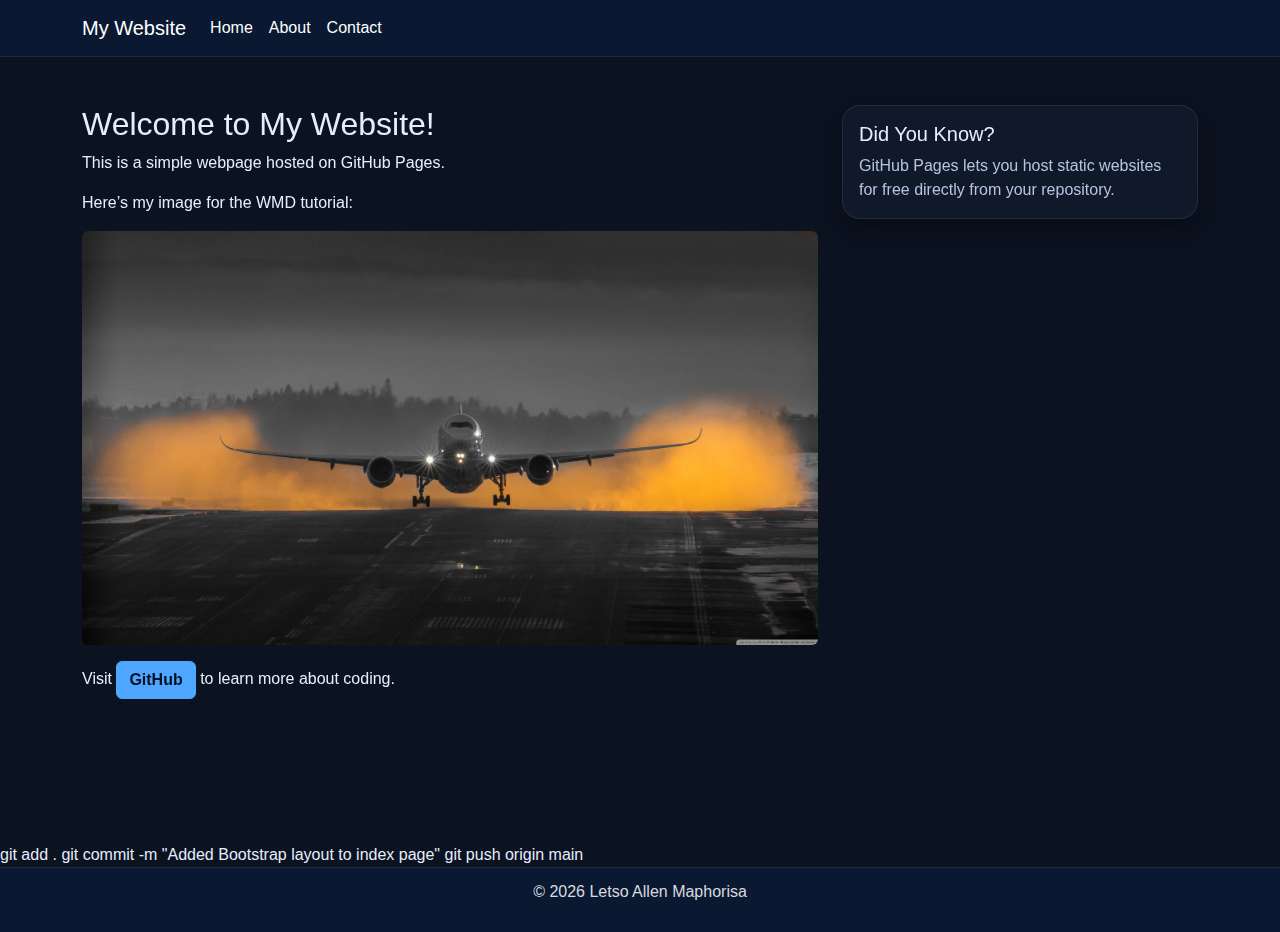
<file: index.html>
<!DOCTYPE html>
<html lang="en">
<head>
    <meta charset="UTF-8">
    <meta name="viewport" content="width=device-width, initial-scale=1.0">
    <title>My First GitHub Page</title>
    <!-- Bootstrap CSS -->
<link href="https://cdn.jsdelivr.net/npm/bootstrap@5.3.0/dist/css/bootstrap.min.css" rel="stylesheet">

<!-- Custom CSS -->
<link rel="stylesheet" href="styles.css">

    <link rel="stylesheet" href="styles.css">
</head>
<body>
    <header>
  <nav class="navbar navbar-expand-lg navbar-dark bg-dark">
    <div class="container">
      <a class="navbar-brand" href="index.html">My Website</a>

      <button class="navbar-toggler" type="button" data-bs-toggle="collapse" data-bs-target="#navbarNav">
        <span class="navbar-toggler-icon"></span>
      </button>

      <div class="collapse navbar-collapse" id="navbarNav">
        <ul class="navbar-nav">
          <li class="nav-item">
            <a class="nav-link" href="index.html">Home</a>
          </li>
          <li class="nav-item">
            <a class="nav-link" href="about.html">About</a>
          </li>
          <li class="nav-item">
            <a class="nav-link" href="contact.html">Contact</a>
          </li>
        </ul>
      </div>
    </div>
  </nav>
</header>

    <main class="container my-5">
  <div class="row">

    <!-- Left side content -->
    <div class="col-md-8">

      <h2>Welcome to My Website!</h2>

      <p>This is a simple webpage hosted on GitHub Pages.</p>

      <p>Here’s my image for the WMD tutorial:</p>

      <img src="images/R.jpg"
           alt="Plane for WMD tutorial"
           class="img-fluid rounded">

      <p class="mt-3">
        Visit 
        <a href="https://github.com" class="btn btn-primary">
          GitHub
        </a>
        to learn more about coding.
      </p>

    </div>

    <!-- Right side card -->
    <div class="col-md-4">

      <div class="card">
        <div class="card-body">

          <h5 class="card-title">Did You Know?</h5>

          <p class="card-text">
            GitHub Pages lets you host static websites for free directly from your repository.
          </p>

        </div>
      </div>

    </div>

  </div>
</main>
git add .
git commit -m "Added Bootstrap layout to index page"
git push origin main

    <footer>
        <p>&copy; 2026 Letso Allen Maphorisa</p>
    </footer>
    <!-- Bootstrap JS and dependencies -->
<script src="https://cdn.jsdelivr.net/npm/@popperjs/core@2.11.6/dist/umd/popper.min.js"></script>
<script src="https://cdn.jsdelivr.net/npm/bootstrap@5.3.0/dist/js/bootstrap.min.js"></script>

</body>
</html>
<!-- redeploy -->
</file>
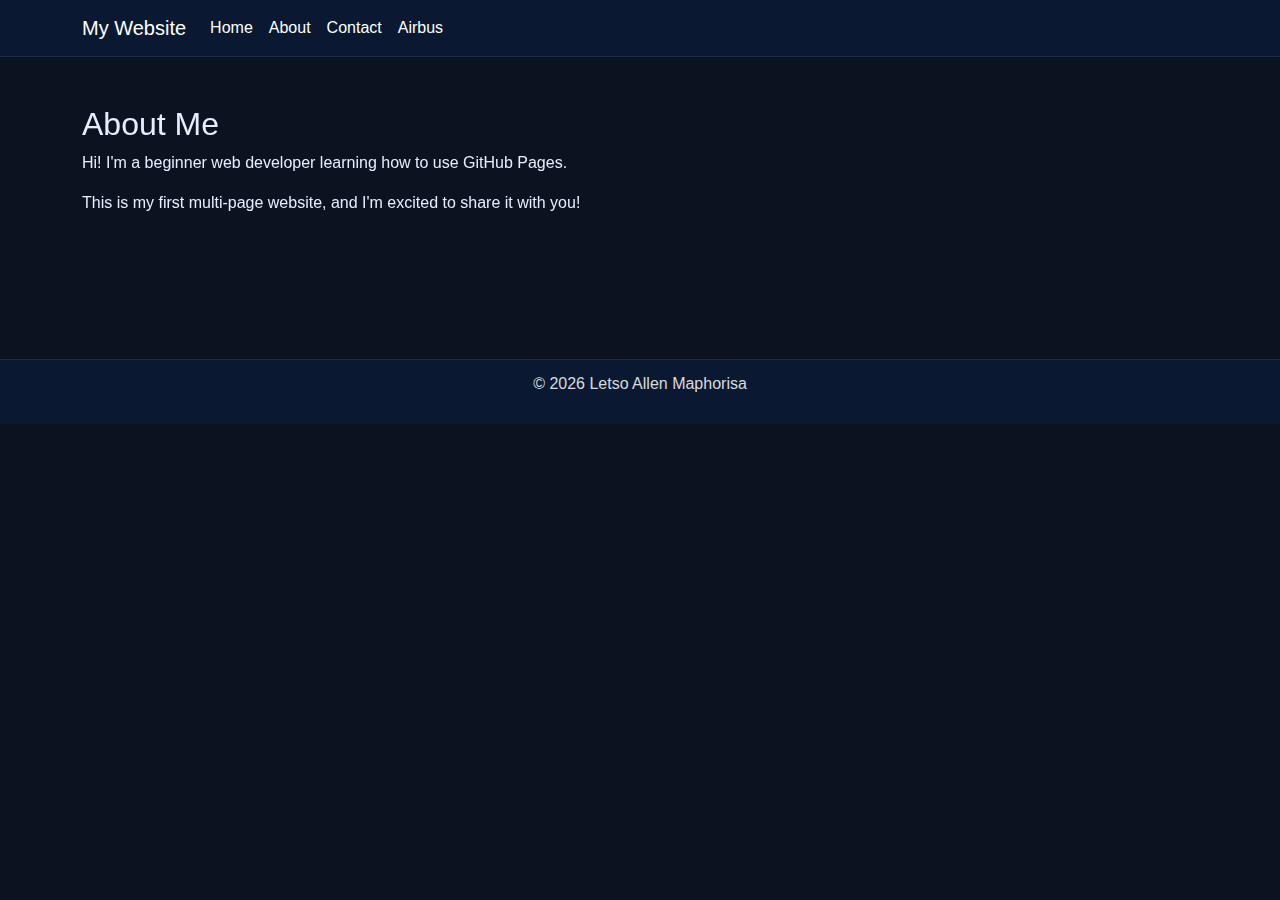
<file: about.html>
<!DOCTYPE html>
<html lang="en">
<head>
  <meta charset="UTF-8">
  <meta name="viewport" content="width=device-width, initial-scale=1.0">
  <title>About Me</title>
  <!-- Bootstrap CSS -->
<link href="https://cdn.jsdelivr.net/npm/bootstrap@5.3.0/dist/css/bootstrap.min.css" rel="stylesheet">

<!-- Custom CSS -->
<link rel="stylesheet" href="styles.css">

  <link rel="stylesheet" href="styles.css">
</head>
<body>
  <header>
  <nav class="navbar navbar-expand-lg navbar-dark bg-dark">
    <div class="container">
      <a class="navbar-brand" href="index.html">My Website</a>

      <button class="navbar-toggler" type="button" data-bs-toggle="collapse" data-bs-target="#navbarNav">
        <span class="navbar-toggler-icon"></span>
      </button>

      <div class="collapse navbar-collapse" id="navbarNav">
        <ul class="navbar-nav">
          <li class="nav-item">
            <a class="nav-link" href="index.html">Home</a>
          </li>
          <li class="nav-item">
            <a class="nav-link" href="about.html">About</a>
          </li>
          <li class="nav-item">
            <a class="nav-link" href="contact.html">Contact</a>
          <li class="nav-item">
            <a class="nav-link" href="airbus.html">Airbus</a>
          </li>
        </ul>
      </div>
    </div>
  </nav>
</header>

  <main class="container my-5">
  <h2>About Me</h2>
  <p>Hi! I'm a beginner web developer learning how to use GitHub Pages.</p>
  <p>This is my first multi-page website, and I'm excited to share it with you!</p>
</main>

  <footer>
    <p>&copy; 2026 Letso Allen Maphorisa</p>
  </footer>
  <!-- Bootstrap JS and dependencies -->
<script src="https://cdn.jsdelivr.net/npm/@popperjs/core@2.11.6/dist/umd/popper.min.js"></script>
<script src="https://cdn.jsdelivr.net/npm/bootstrap@5.3.0/dist/js/bootstrap.min.js"></script>

</body>
</html>
</file>
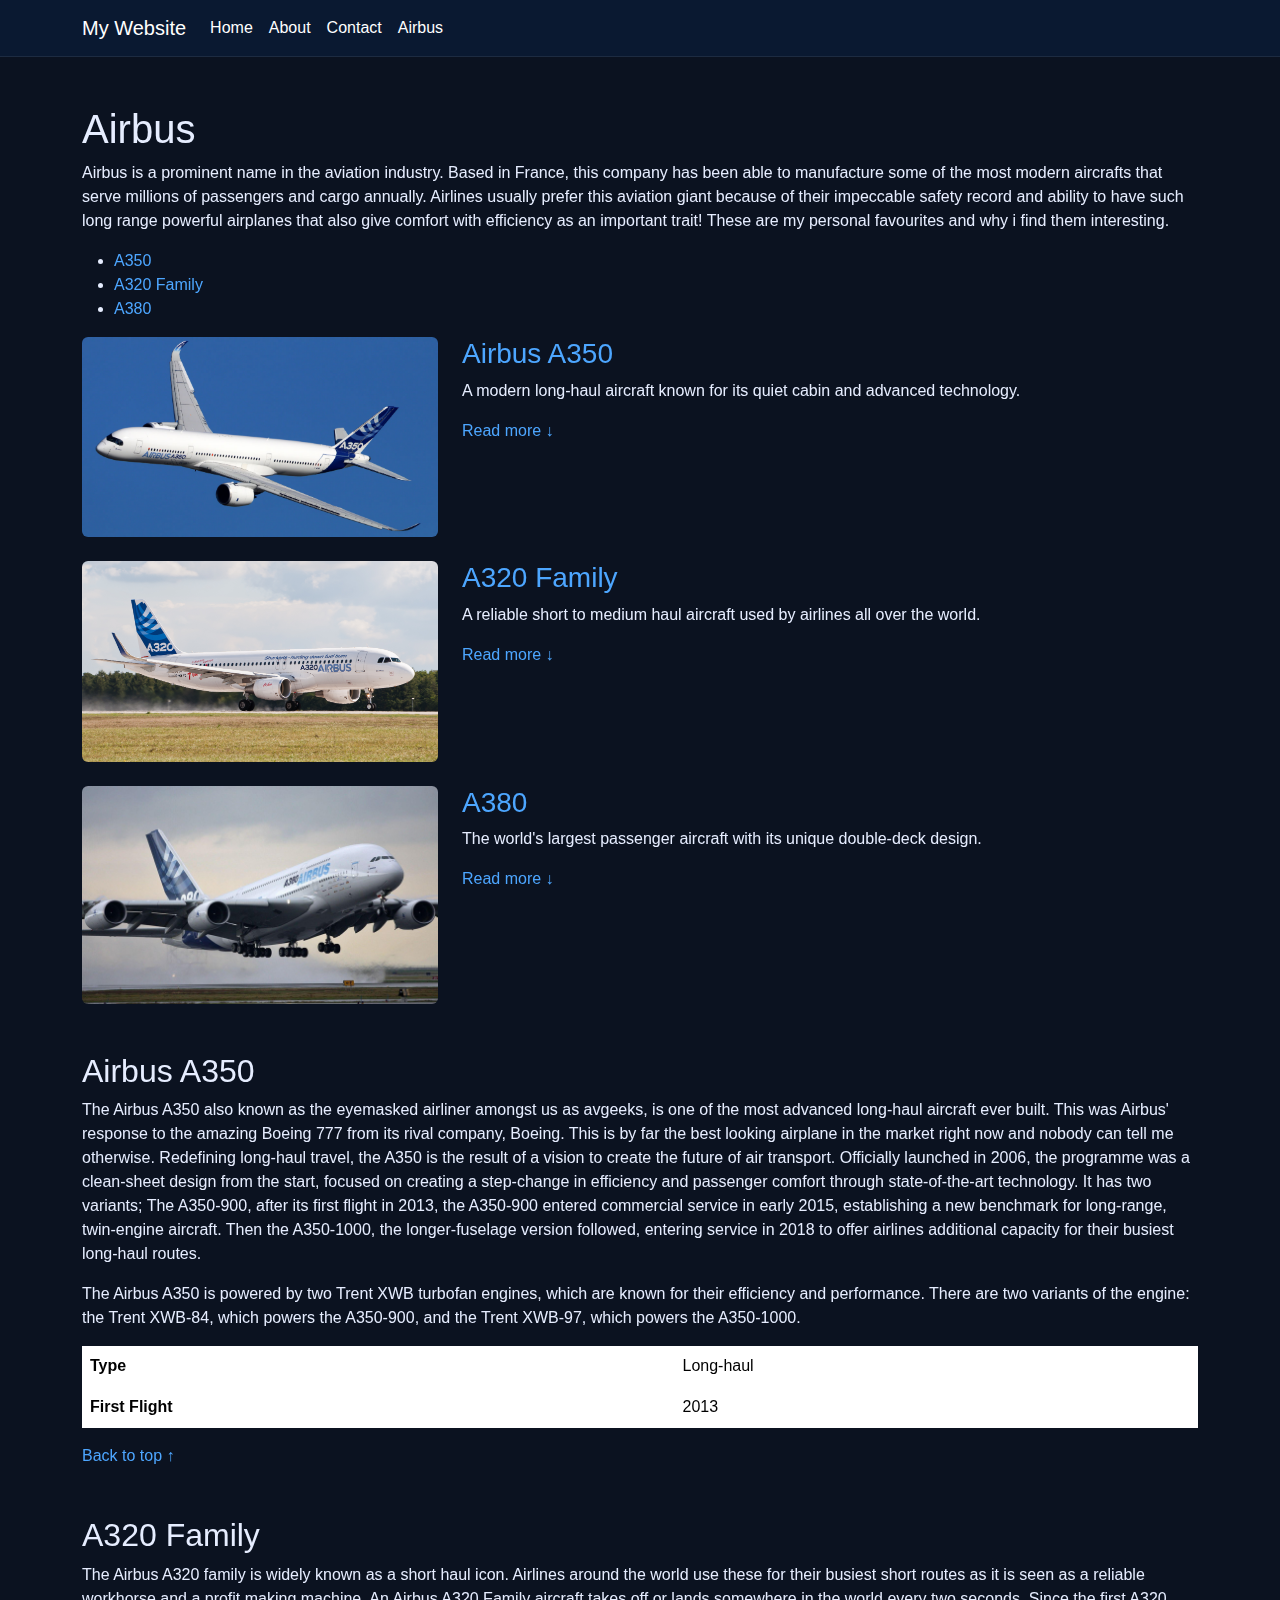
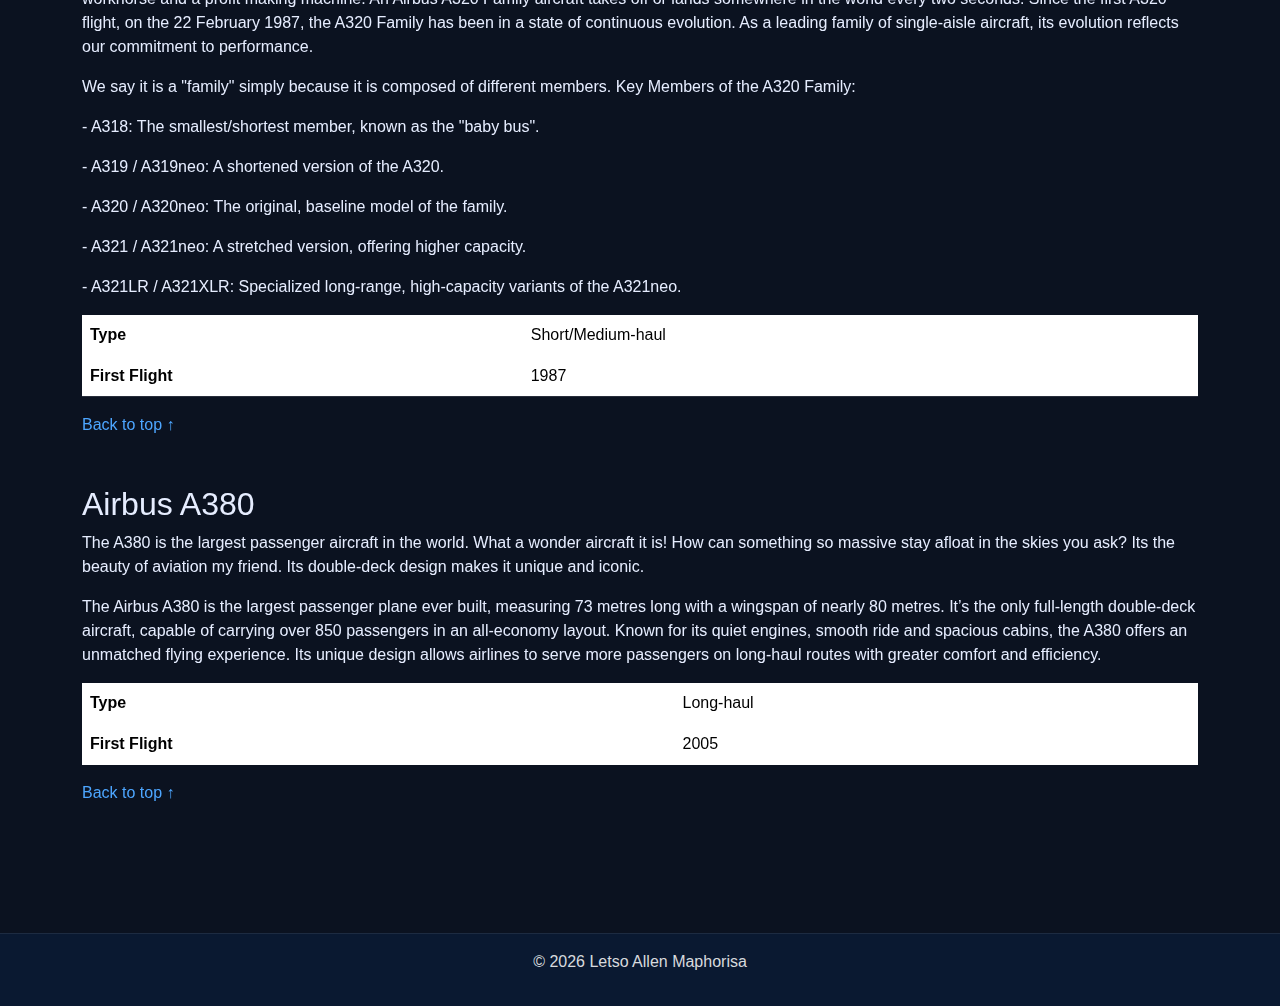
<file: airbus.html>
<!DOCTYPE html>
<html lang="en">
<head>
    <meta charset="UTF-8">
    <meta name="viewport" content="width=device-width, initial-scale=1.0">
    <title>My First GitHub Page</title>
    <!-- Bootstrap CSS -->
<link href="https://cdn.jsdelivr.net/npm/bootstrap@5.3.0/dist/css/bootstrap.min.css" rel="stylesheet">

<!-- Custom CSS -->
<link rel="stylesheet" href="styles.css">
</head>
<body> 
    <header>
  <nav class="navbar navbar-expand-lg navbar-dark bg-dark">
    <div class="container">
      <a class="navbar-brand" href="index.html">My Website</a>

      <button class="navbar-toggler" type="button" data-bs-toggle="collapse" data-bs-target="#navbarNav">
        <span class="navbar-toggler-icon"></span>
      </button>

      <div class="collapse navbar-collapse" id="navbarNav">
        <ul class="navbar-nav">
          <li class="nav-item">
            <a class="nav-link" href="index.html">Home</a>
          </li>
          <li class="nav-item">
            <a class="nav-link" href="about.html">About</a>
          </li>
          <li class="nav-item">
            <a class="nav-link" href="contact.html">Contact</a>
          </li>
          <li class="nav-item">
            <a class="nav-link" href="airbus.html">Airbus</a>
          </li>
        </ul>
      </div>
    </div>
  </nav>
</header>

<!--MAIN CONTENT-->
<main class="container my-5">
    <!--TOP ANCHOR-->
    <div id="top"></div>
    <!--TITLE + INTRO-->
    <h1>Airbus</h1>
    <p>Airbus is a prominent name in the aviation industry. Based in France, this company has been able to manufacture some of the most modern aircrafts that serve millions of passengers and cargo annually. Airlines usually prefer this aviation giant because of their impeccable safety record and ability to have such long range powerful airplanes that also give comfort with efficiency as an important trait!
        These are my personal favourites and why i find them interesting.
    </p>

    <!--QUICK LINKS-->
    <ul>
        <li><a href="#a350">A350</a></li>
        <li><a href="#a320">A320 Family</a></li>
        <li><a href="#a380">A380</a></li>
    </ul>

    <!-- ==================== -->
    <!-- CATALOGUE SECTION -->
    <!-- ==================== -->

    <!-- AIRBUS A350 PREVIEW -->
    <div class="row mb-4">
        <div class="col-md-4">
            <img src="images/A350.avif"
            class="img-fluid rounded">
        </div>
    
    <div class="col-md-8">
        <h3><a href="#a350">Airbus A350</a></h3>
        <p>
          A modern long-haul aircraft known for its quiet cabin and advanced technology.
        </p>
        <a href="#a350">Read more ↓</a>
      </div>
    </div>
       
    <!-- A320 PREVIEW -->
    <div class="row mb-4">
      <div class="col-md-4">
        <img src="images/A320.jpg" 
        class="img-fluid rounded">
      </div>

      <div class="col-md-8">
        <h3><a href="#a320">A320 Family</a></h3>
        <p>
          A reliable short to medium haul aircraft used by airlines all over the world.
        </p>
        <a href="#a320">Read more ↓</a>
      </div>
    </div>

    <!-- A380 PREVIEW -->
    <div class="row mb-4">
      <div class="col-md-4">
        <img src="images/A380.jpg" 
        class="img-fluid rounded">
      </div>

      <div class="col-md-8">
        <h3><a href="#a380">A380</a></h3>
        <p>
          The world's largest passenger aircraft with its unique double-deck design.
        </p>
        <a href="#a380">Read more ↓</a>
      </div>
    </div>

    <!-- ===================== -->
    <!-- DETAIL SECTIONS -->
    <!-- ===================== -->

    <!-- A350 DETAILS -->
    <section id="a350" class="mt-5">
      <h2>Airbus A350</h2>

      <p>
        The Airbus A350 also known as the eyemasked airliner amongst us as avgeeks, is one of the most advanced long-haul aircraft ever built. This was Airbus' response to the amazing Boeing 777 from its rival company, Boeing. 
         This is by far the best looking airplane in the market right now and nobody can tell me otherwise. Redefining long-haul travel, the A350 is the result of a vision to create the future of air transport. Officially launched in 2006, the programme was a clean-sheet design from the start, focused on creating a step-change in efficiency and passenger comfort through state-of-the-art technology.

         It has two variants;
        The A350-900, after its first flight in 2013, the A350-900 entered commercial service in early 2015, establishing a new benchmark for long-range, twin-engine aircraft.
        Then the A350-1000, the longer-fuselage version followed, entering service in 2018 to offer airlines additional capacity for their busiest long-haul routes.
      </p>

    <p>
The Airbus A350 is powered by two Trent XWB turbofan engines, which are known for their efficiency and performance. There are two variants of the engine: the Trent XWB-84, which powers the A350-900, and the Trent XWB-97, which powers the A350-1000.</p>

<table class="table">
        <tr>
          <th>Type</th>
          <td>Long-haul</td>
        </tr>
        <tr>
          <th>First Flight</th>
          <td>2013</td>
        </tr>
      </table>

      <a href="#top">Back to top ↑</a>
    </section>

<!-- A320 DETAILS -->
    <section id="a320" class="mt-5">
      <h2>A320 Family</h2>

      <p>
        The Airbus A320 family is widely known as a short haul icon. Airlines around the world use these for their busiest short routes as it is seen as a reliable workhorse and a profit making machine.
        An Airbus A320 Family aircraft takes off or lands somewhere in the world every two seconds.
        Since the first A320 flight, on the 22 February 1987, the A320 Family has been in a state of continuous evolution. As a leading family of single-aisle aircraft, its evolution reflects our commitment to performance. 
      </p>

      <p>We say it is a "family" simply because it is composed of different members.
        Key Members of the A320 Family:
      </p>

<p>- A318: The smallest/shortest member, known as the "baby bus".
    </p>
<p>- A319 / A319neo: A shortened version of the A320.
</p>
<p>- A320 / A320neo: The original, baseline model of the family.
    </p>
<p>- A321 / A321neo: A stretched version, offering higher capacity.
    </p>
<p>- A321LR / A321XLR: Specialized long-range, high-capacity variants of the A321neo. 
      </p>

      <table class="table">
        <tr>
          <th>Type</th>
          <td>Short/Medium-haul</td>
        </tr>
        <tr>
          <th>First Flight</th>
          <td>1987</td>
        </tr>
      </table>

      <a href="#top">Back to top ↑</a>
    </section>

     <!-- A380 DETAILS -->
    <section id="a380" class="mt-5">
      <h2>Airbus A380</h2>

      <p>
        The A380 is the largest passenger aircraft in the world. What a wonder aircraft it is! How can something so massive stay afloat in the skies you ask? Its the beauty of aviation my friend.
        Its double-deck design makes it unique and iconic.
      </p>

      <p>The Airbus A380 is the largest passenger plane ever built, measuring 73 metres long with a wingspan of nearly 80 metres. It’s the only full-length double-deck aircraft, capable of carrying over 850 passengers in an all-economy layout. Known for its quiet engines, smooth ride and spacious cabins, the A380 offers an unmatched flying experience. Its unique design allows airlines to serve more passengers on long-haul routes with greater comfort and efficiency.</p>

      <table class="table">
        <tr>
          <th>Type</th>
          <td>Long-haul</td>
        </tr>
        <tr>
          <th>First Flight</th>
          <td>2005</td>
        </tr>
      </table>

      <a href="#top">Back to top ↑</a>
    </section>

  </main>

  <!-- FOOTER -->
  <footer class="text-center py-3">
    <p>&copy; 2026 Letso Allen Maphorisa</p>
  </footer>

  <!-- BOOTSTRAP JS -->
  <script src="https://cdn.jsdelivr.net/npm/bootstrap@5.3.0/dist/js/bootstrap.bundle.min.js"></script>

</body>
</html>
</file>
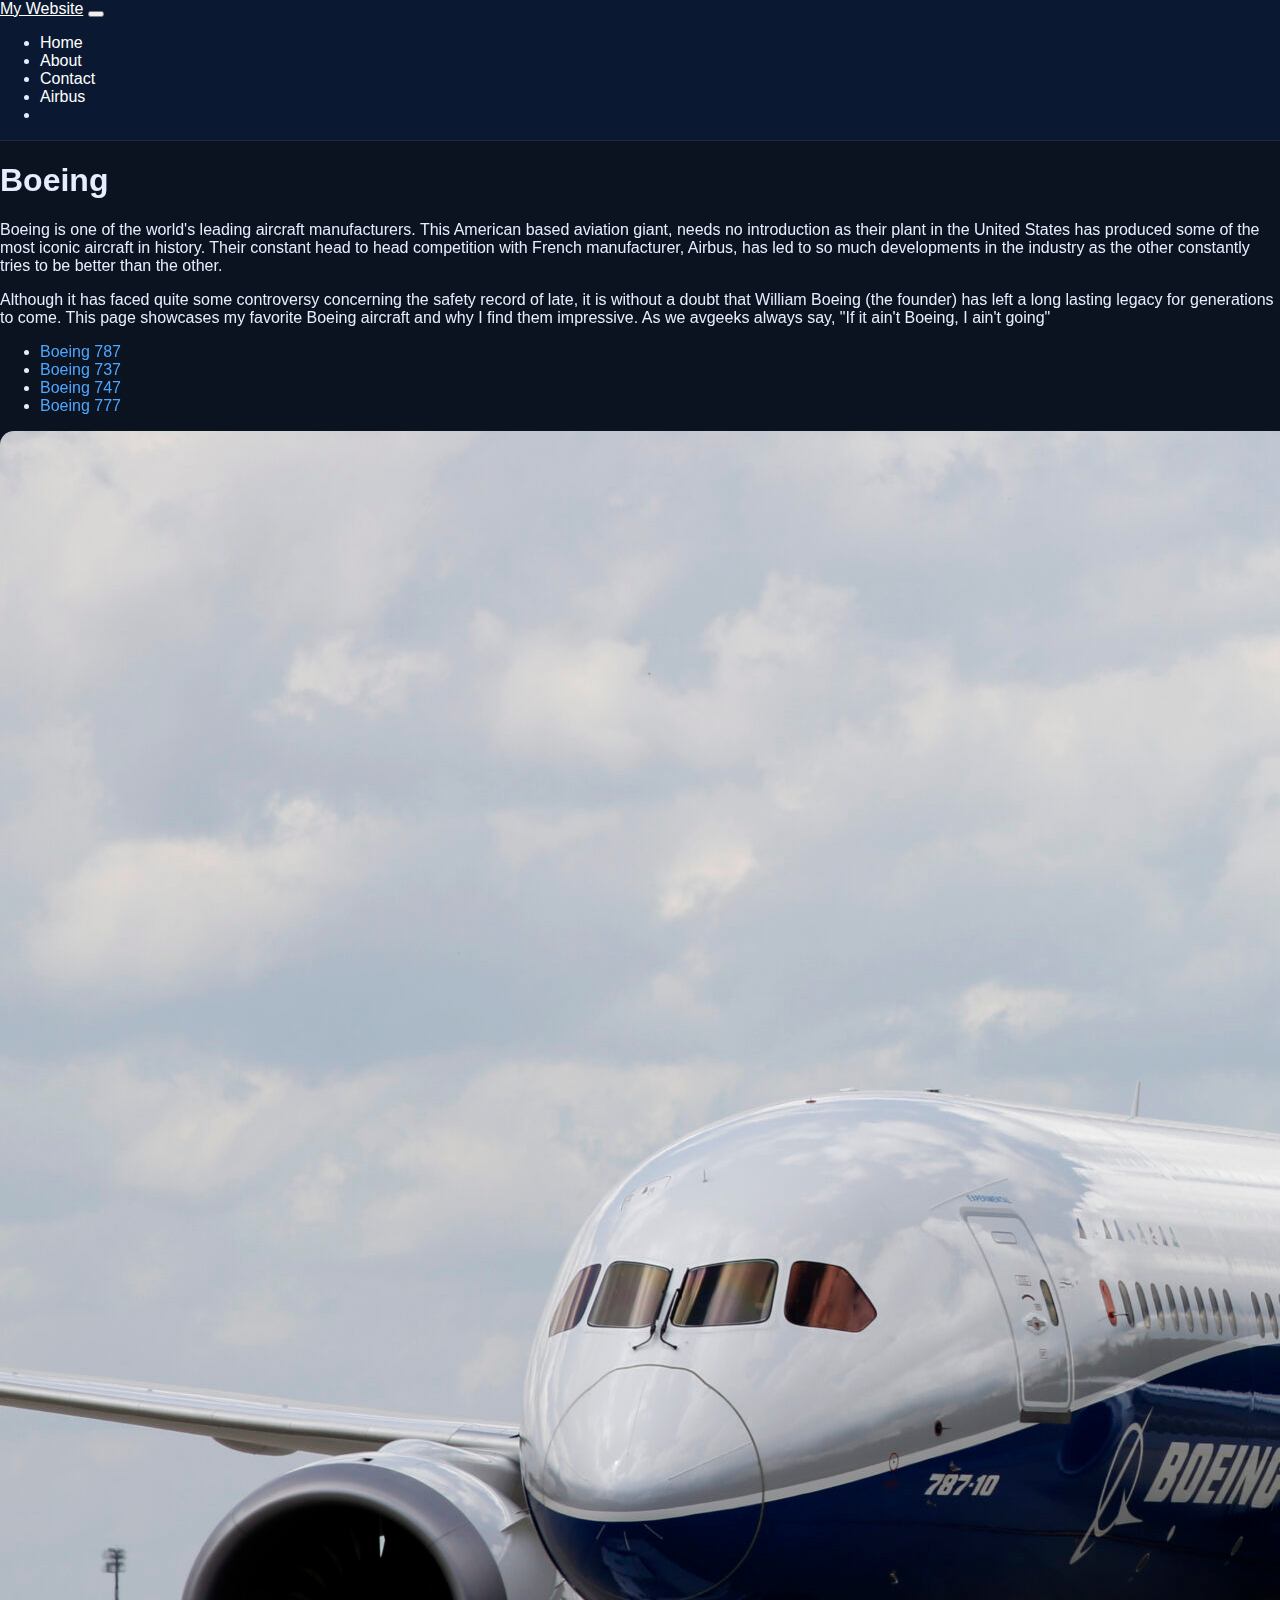
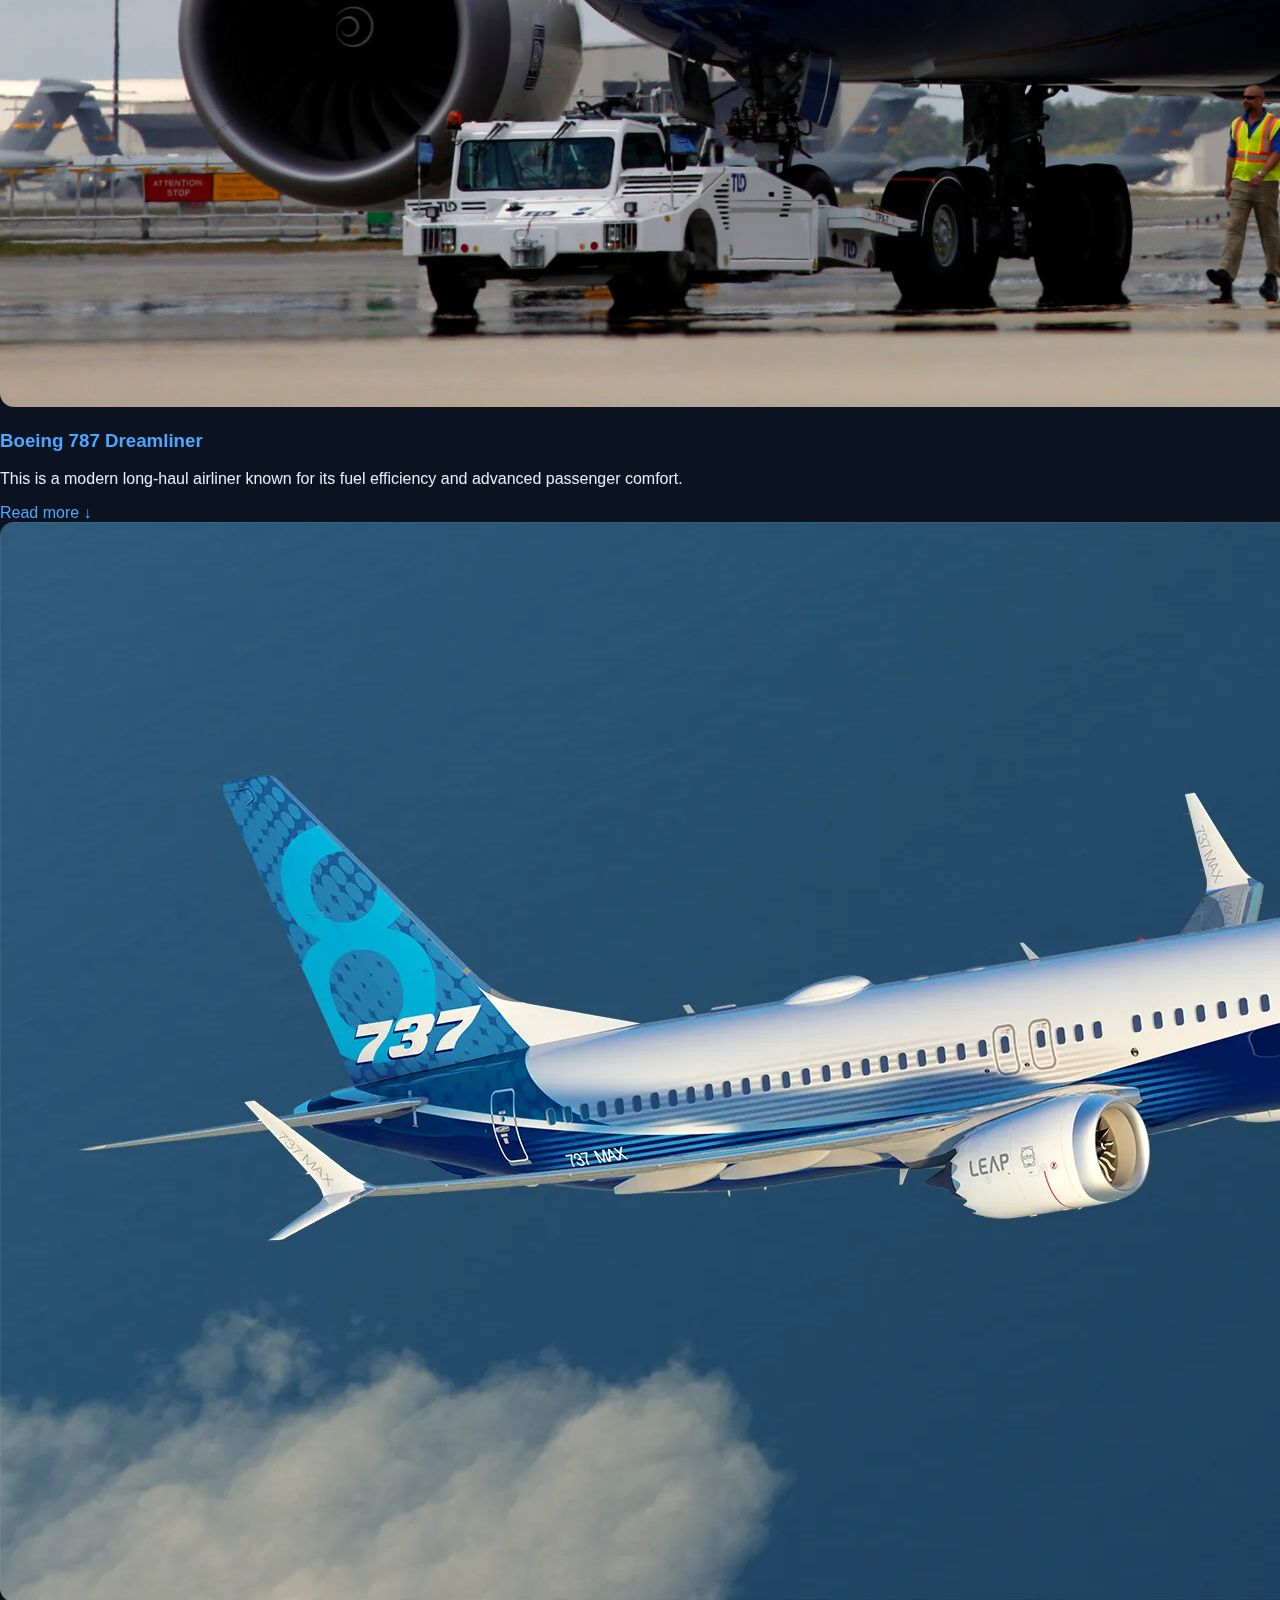
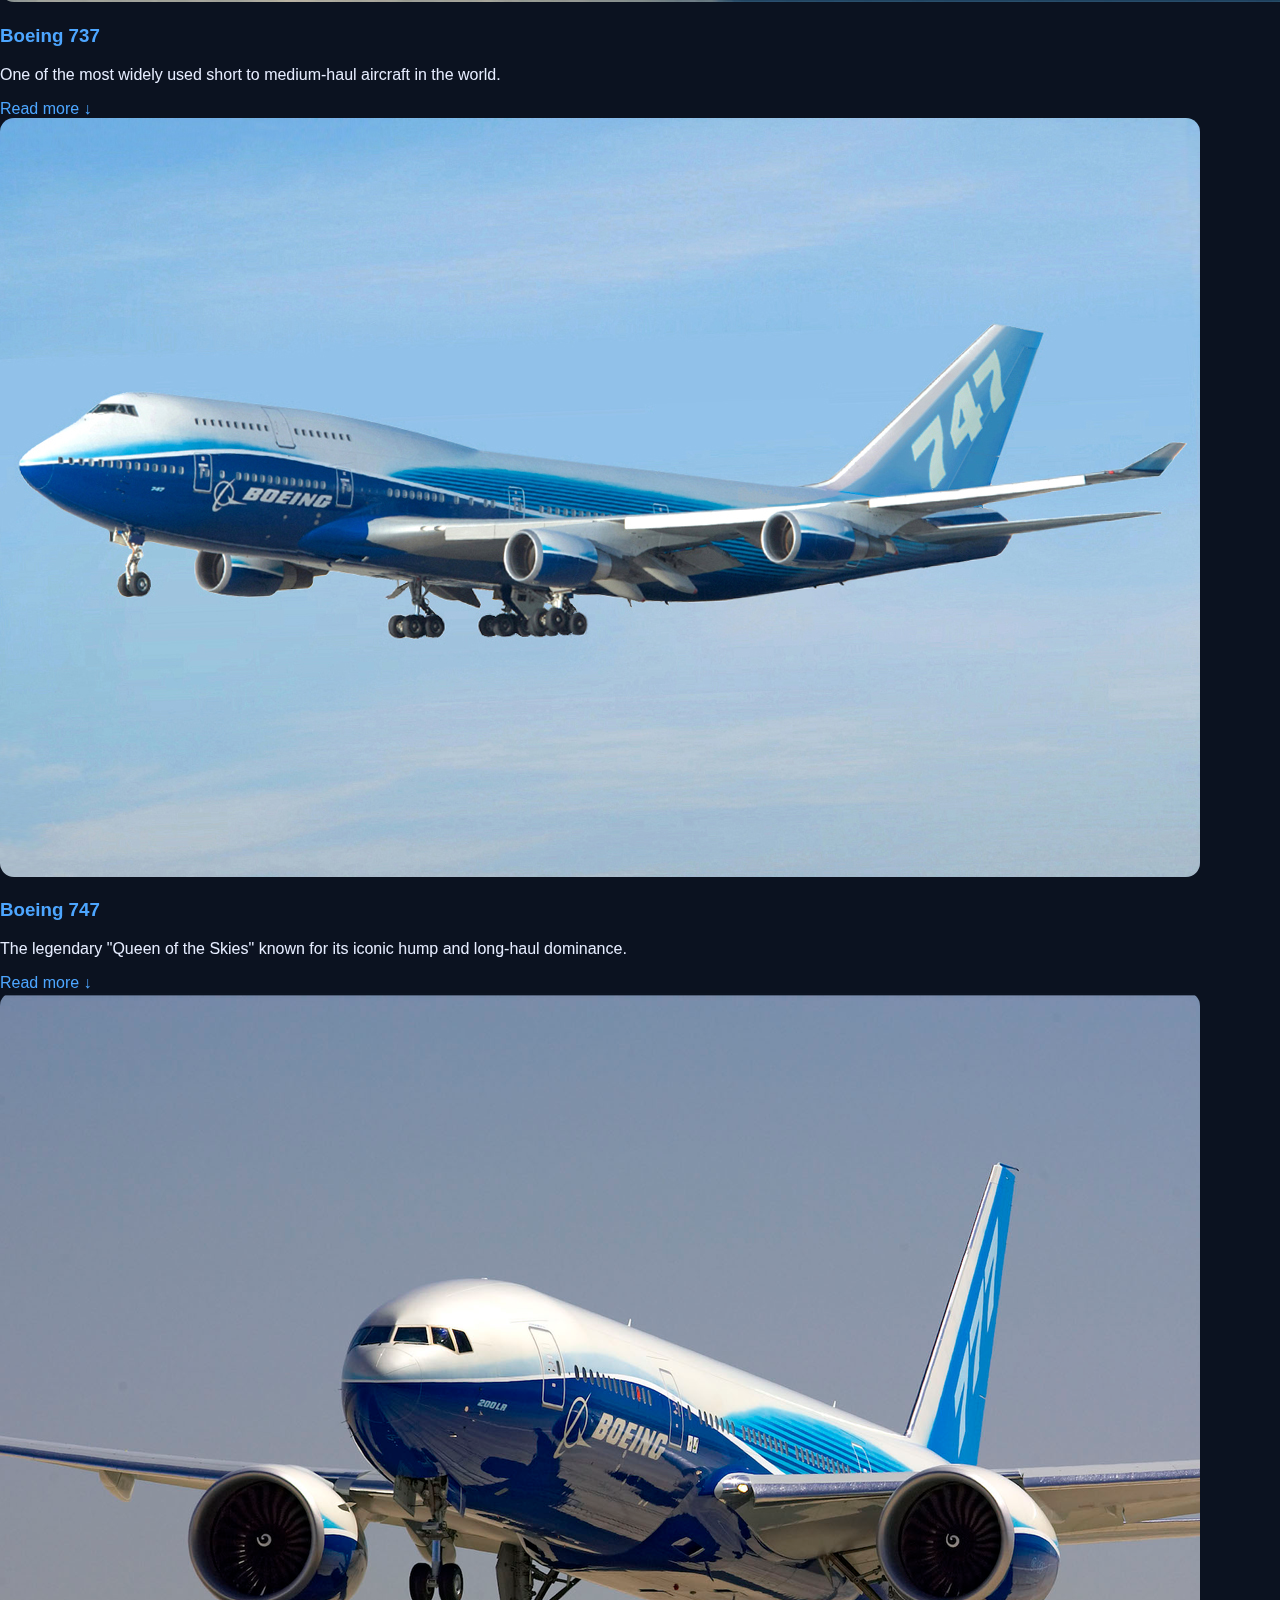
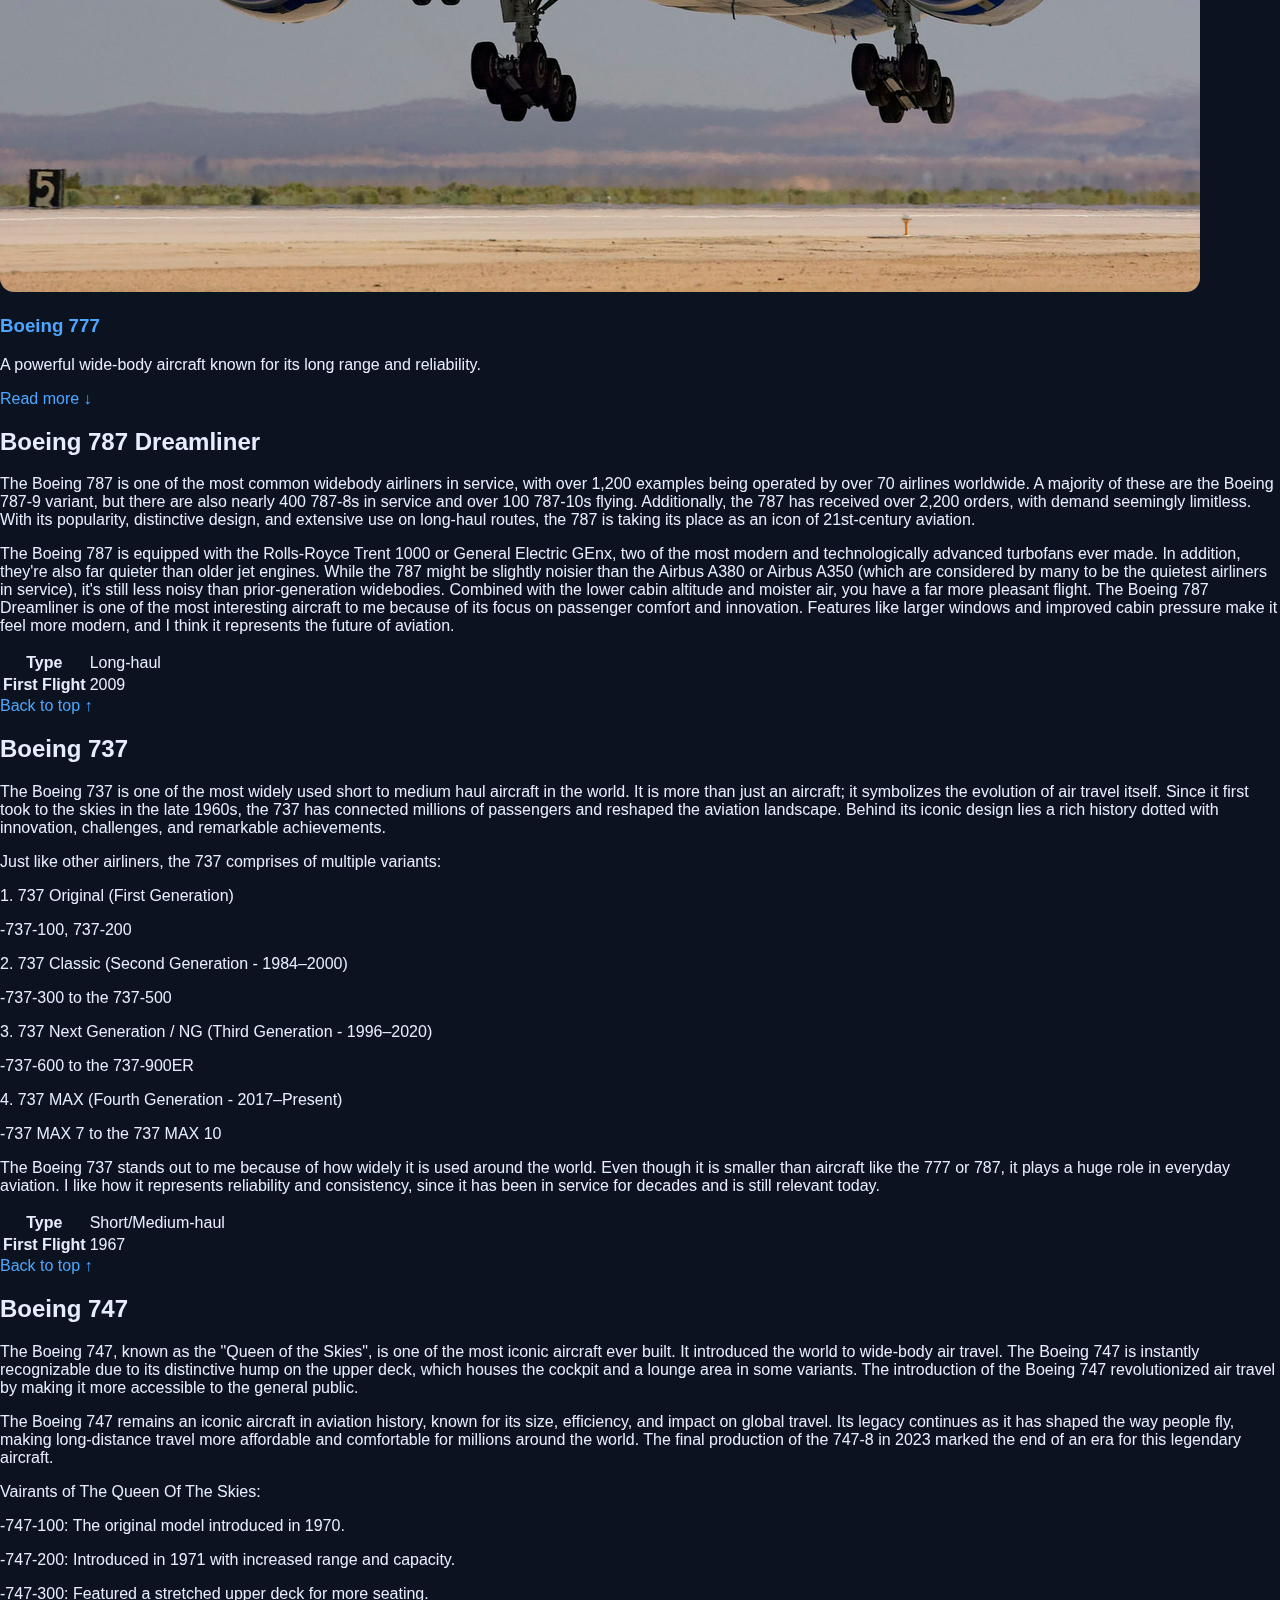
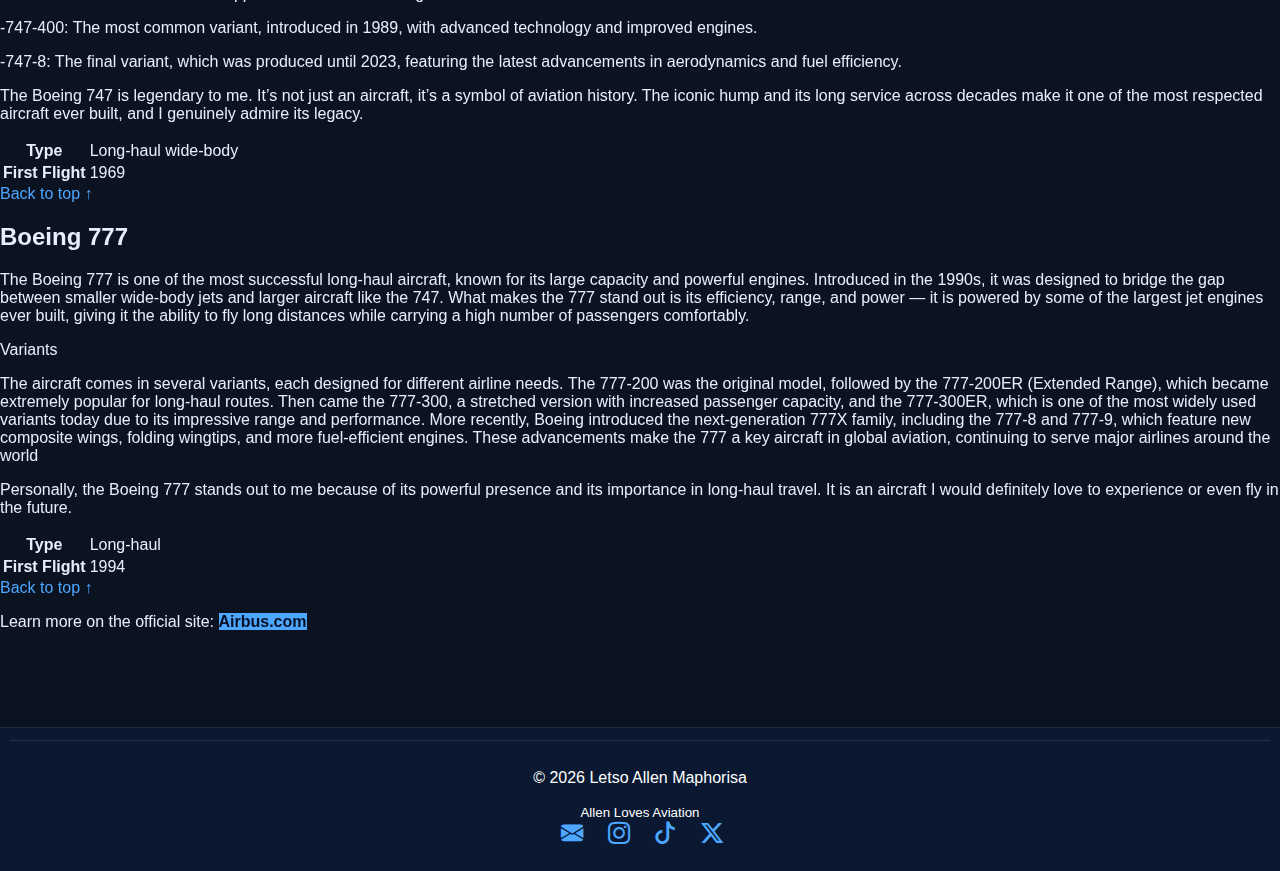
<file: boeing.html>
<!DOCTYPE html>
<html lang="en">
<head>
    <meta charset="UTF-8">
    <meta name="viewport" content="width=device-width, initial-scale=1.0">
    <title>My First GitHub Page</title>
    <!-- Bootstrap CSS -->
<link rel="stylesheet" href="https://cdn.jsdelivr.net/npm/bootstrap-icons@1.11.3/font/bootstrap-icons.min.css">
<!-- Custom CSS -->
<link rel="stylesheet" href="styles.css">
</head>
<body> 
    <header>
  <nav class="navbar navbar-expand-lg navbar-dark bg-dark">
    <div class="container">
      <a class="navbar-brand" href="index.html">My Website</a>

      <button class="navbar-toggler" type="button" data-bs-toggle="collapse" data-bs-target="#navbarNav">
        <span class="navbar-toggler-icon"></span>
      </button>

      <div class="collapse navbar-collapse" id="navbarNav">
        <ul class="navbar-nav">
          <li class="nav-item">
            <a class="nav-link" href="index.html">Home</a>
          </li>
          <li class="nav-item">
            <a class="nav-link" href="about.html">About</a>
          </li>
          <li class="nav-item">
            <a class="nav-link" href="contact.html">Contact</a>
          </li>
          <li class="nav-item">
            <a class="nav-link" href="airbus.html">Airbus</a>
          <li class="nav-item">
            <a class="nav-link" href="boeing.html"Boeing></a>
          </li>
        </ul>
      </div>
    </div>
  </nav>
</header>

<!--MAIN CONTENT-->
<main class="container my-5">
    <!--TOP ANCHOR-->
    <div id="top"></div>
    <!--TITLE + INTRO-->
    <h1>Boeing</h1>
    <p> Boeing is one of the world's leading aircraft manufacturers. This American based aviation giant, needs no introduction as their plant in the United States has produced some of the most iconic aircraft in history. Their constant head to head competition with French manufacturer, Airbus, has led to so much developments in the industry as the other constantly tries to be better than the other.
        </p>
    <p>Although it has faced quite some controversy concerning the safety record of late, it is without a doubt that William Boeing (the founder) has left a long lasting legacy for generations to come. This page showcases my favorite Boeing aircraft and why I find them impressive. As we avgeeks always say, "If it ain't Boeing, I ain't going"
    </p>

    <!--QUICK LINKS-->
    <ul>
        <li><a href="#b787">Boeing 787</a></li>
        <li><a href="#b737">Boeing 737</a></li>
        <li><a href="b747">Boeing 747</a></li>
        <li><a href="#b777">Boeing 777</a></li>
    </ul>

    <!-- ==================== -->
    <!-- CATALOGUE SECTION -->
    <!-- ==================== -->

    <!-- BOEING 787 PREVIEW -->
    <div class="row mb-4">
        <div class="col-md-4">
            <img src="images/b787.jpg"
            class="img-fluid rounded">
        </div>
    
    <div class="col-md-8">
        <h3><a href="#b787">Boeing 787 Dreamliner</a></h3>
        <p>
         This is a modern long-haul airliner known for its fuel efficiency and advanced passenger comfort.
        </p>
        <a href="#b787">Read more ↓</a>
      </div>
    </div>
       
    <!-- BOEING 737 PREVIEW -->
    <div class="row mb-4">
      <div class="col-md-4">
        <img src="images/b737.webp"
        class="img-fluid rounded">
      </div>

      <div class="col-md-8">
        <h3><a href="#b737">Boeing 737</a></h3>
        <p>
          One of the most widely used short to medium-haul aircraft in the world.
        </p>
        <a href="#b737">Read more ↓</a>
      </div>
    </div>

    <!-- BOEING 747 PREVIEW -->
    <div class="row mb-4">
      <div class="col-md-4">
        <img src="images/b747.jpg"
        class="img-fluid rounded">
      </div>

      <div class="col-md-8">
        <h3><a href="#b747">Boeing 747</a></h3>
        <p>
          The legendary "Queen of the Skies" known for its iconic hump and long-haul dominance.
        </p>
        <a href="#b747">Read more ↓</a>
      </div>
    </div>

    <!-- BOEING 777 PREVIEW -->
    <div class="row mb-4">
      <div class="col-md-4">
        <img src="images/b777.png"
        class="img-fluid rounded">
      </div>

      <div class="col-md-8">
        <h3><a href="#b777">Boeing 777</a></h3>
        <p>
          A powerful wide-body aircraft known for its long range and reliability.
        </p>
        <a href="#b777">Read more ↓</a>
      </div>
    </div>

    <!-- ===================== -->
    <!-- DETAIL SECTIONS -->
    <!-- ===================== -->

    <!-- BOEING 787 DETAILS -->
    <section id="b787" class="mt-5">
  <h2>Boeing 787 Dreamliner</h2>

  <p>
    The Boeing 787 is one of the most common widebody airliners in service, with over 1,200 examples being operated by over 70 airlines worldwide. A majority of these are the Boeing 787-9 variant, but there are also nearly 400 787-8s in service and over 100 787-10s flying. Additionally, the 787 has received over 2,200 orders, with demand seemingly limitless. With its popularity, distinctive design, and extensive use on long-haul routes, the 787 is taking its place as an icon of 21st-century aviation.
  </p>
  <p>
    The Boeing 787 is equipped with the Rolls-Royce Trent 1000 or General Electric GEnx, two of the most modern and technologically advanced turbofans ever made. In addition, they're also far quieter than older jet engines. While the 787 might be slightly noisier than the Airbus A380 or Airbus A350 (which are considered by many to be the quietest airliners in service), it's still less noisy than prior-generation widebodies. Combined with the lower cabin altitude and moister air, you have a far more pleasant flight.
    The Boeing 787 Dreamliner is one of the most interesting aircraft to me because of its focus on passenger comfort and innovation. 
Features like larger windows and improved cabin pressure make it feel more modern, and I think it represents the future of aviation.
</p>
  </p>
  <table class="table">
    <tr>
      <th>Type</th>
      <td>Long-haul</td>
    </tr>
    <tr>
      <th>First Flight</th>
      <td>2009</td>
    </tr>
  </table>

  <a href="#top">Back to top ↑</a>
</section>

<!-- BOEING 737 DETAILS -->
    <section id="b737" class="mt-5">
  <h2>Boeing 737</h2>

  <p>
    The Boeing 737 is one of the most widely used short to medium haul aircraft in the world. It is more than just an aircraft; it symbolizes the evolution of air travel itself. Since it first took to the skies in the late 1960s, the 737 has connected millions of passengers and reshaped the aviation landscape. Behind its iconic design lies a rich history dotted with innovation, challenges, and remarkable achievements.
  </p>
  <p>
    Just like other airliners, the 737 comprises of multiple variants:
  </p>
  <p>
    1. 737 Original (First Generation) 
  </p>
  <p>
    -737-100, 737-200
  </p>
  <p>
2. 737 Classic (Second Generation - 1984–2000) 
  </p>
  <p>
    -737-300 to the 737-500
  </p>
  <p>
    3. 737 Next Generation / NG (Third Generation - 1996–2020) 
  </p>
  <p>
    -737-600 to the 737-900ER
  </p>
  <p>
    4. 737 MAX (Fourth Generation - 2017–Present) 
  </p>
  <p>
    -737 MAX 7 to the 737 MAX 10
  </p>
  <p>
    The Boeing 737 stands out to me because of how widely it is used around the world. 
Even though it is smaller than aircraft like the 777 or 787, it plays a huge role in everyday aviation. 
I like how it represents reliability and consistency, since it has been in service for decades and is still relevant today.
</p>
  </p>

  <table class="table">
    <tr>
      <th>Type</th>
      <td>Short/Medium-haul</td>
    </tr>
    <tr>
      <th>First Flight</th>
      <td>1967</td>
    </tr>
  </table>

  <a href="#top">Back to top ↑</a>
</section>

     <!-- BOEING 747 DETAILS-->
    <section id="b747" class="mt-5">
  <h2>Boeing 747</h2>

  <p>
    The Boeing 747, known as the "Queen of the Skies", is one of the most iconic aircraft ever built.
    It introduced the world to wide-body air travel. The Boeing 747 is instantly recognizable due to its distinctive hump on the upper deck, which houses the cockpit and a lounge area in some variants. The introduction of the Boeing 747 revolutionized air travel by making it more accessible to the general public. 
  </p>
  <p>
    The Boeing 747 remains an iconic aircraft in aviation history, known for its size, efficiency, and impact on global travel. Its legacy continues as it has shaped the way people fly, making long-distance travel more affordable and comfortable for millions around the world. The final production of the 747-8 in 2023 marked the end of an era for this legendary aircraft.
  </p>
  <p>
    Vairants of The Queen Of The Skies:
  </p>
  <p>
   -747-100: The original model introduced in 1970.
  </p>
   <p>
    -747-200: Introduced in 1971 with increased range and capacity.
   </p>
   <p>
    -747-300: Featured a stretched upper deck for more seating.
   </p>
   <p>
    -747-400: The most common variant, introduced in 1989, with advanced technology and improved engines.
   </p>
   <p>
    -747-8: The final variant, which was produced until 2023, featuring the latest advancements in aerodynamics and fuel efficiency.
   </p>
   <p>
    The Boeing 747 is legendary to me. It’s not just an aircraft, it’s a symbol of aviation history. 
The iconic hump and its long service across decades make it one of the most respected aircraft ever built, and I genuinely admire its legacy.
</p>
   </p>
  <table class="table">
    <tr>
      <th>Type</th>
      <td>Long-haul wide-body</td>
    </tr>
    <tr>
      <th>First Flight</th>
      <td>1969</td>
    </tr>
  </table>

  <a href="#top">Back to top ↑</a>
</section>

<!-- BOEING 777 DETAILS -->
 <section id="b777" class="mt-5">
  <h2>Boeing 777</h2>

  <p>
    The Boeing 777 is one of the most successful long-haul aircraft, known for its large capacity and powerful engines. Introduced in the 1990s, it was designed to bridge the gap between smaller wide-body jets and larger aircraft like the 747. 
What makes the 777 stand out is its efficiency, range, and power — it is powered by some of the largest jet engines ever built, 
giving it the ability to fly long distances while carrying a high number of passengers comfortably.

  </p>
  <p>
    Variants
  </p>
  <p>
    The aircraft comes in several variants, each designed for different airline needs. 
The 777-200 was the original model, followed by the 777-200ER (Extended Range), which became extremely popular for long-haul routes. 
Then came the 777-300, a stretched version with increased passenger capacity, and the 777-300ER, which is one of the most widely used variants today 
due to its impressive range and performance. More recently, Boeing introduced the next-generation 777X family, including the 777-8 and 777-9, 
which feature new composite wings, folding wingtips, and more fuel-efficient engines. 
These advancements make the 777 a key aircraft in global aviation, continuing to serve major airlines around the world
  </p>
  <p>
Personally, the Boeing 777 stands out to me because of its powerful presence and its importance in long-haul travel. 
It is an aircraft I would definitely love to experience or even fly in the future.
  </p>
  <table class="table">
    <tr>
      <th>Type</th>
      <td>Long-haul</td>
    </tr>
    <tr>
      <th>First Flight</th>
      <td>1994</td>
    </tr>
  </table>

  <a href="#top">Back to top ↑</a>
</section>

<p>
  Learn more on the official site:
  <a href="https://www.airbus.com/" target="_blank" class="btn btn-primary btn-sm ms-2">Airbus.com</a>
</p>


  </main>

  <footer class="text-center py-3">
    <footer class="site-footer mt-5">
  <div class="container py-4">
    <div class="row align-items-center">

    
      <div class="col-md-6 text-center text-md-start">
        <p class="mb-1">&copy; 2026 Letso Allen Maphorisa</p>
        <small class="text-muted">Allen Loves Aviation</small>
      </div>

      
      <div class="col-md-6 text-center text-md-end">

        <a class="social-link" href="mailto:bida25-238@thuto.bac.ac.bw">
          <i class="bi bi-envelope-fill"></i>
        </a>

        <a class="social-link" href="https://instagram.com/qatarairwayslovers" target="_blank">
          <i class="bi bi-instagram"></i>
        </a>

        <a class="social-link" href="https://tiktok.com/@qatarairwayslovers" target="_blank">
          <i class="bi bi-tiktok"></i>
        </a>

        <a class="social-link" href="https://twitter.com/mrpilot.jjr" target="_blank">
          <i class="bi bi-twitter-x"></i>
        </a>

      </div>

    </div>
  </div>
</footer>

  <!-- BOOTSTRAP JS -->
  <script src="https://cdn.jsdelivr.net/npm/bootstrap@5.3.0/dist/js/bootstrap.bundle.min.js"></script>

</body>
</html>
</file>
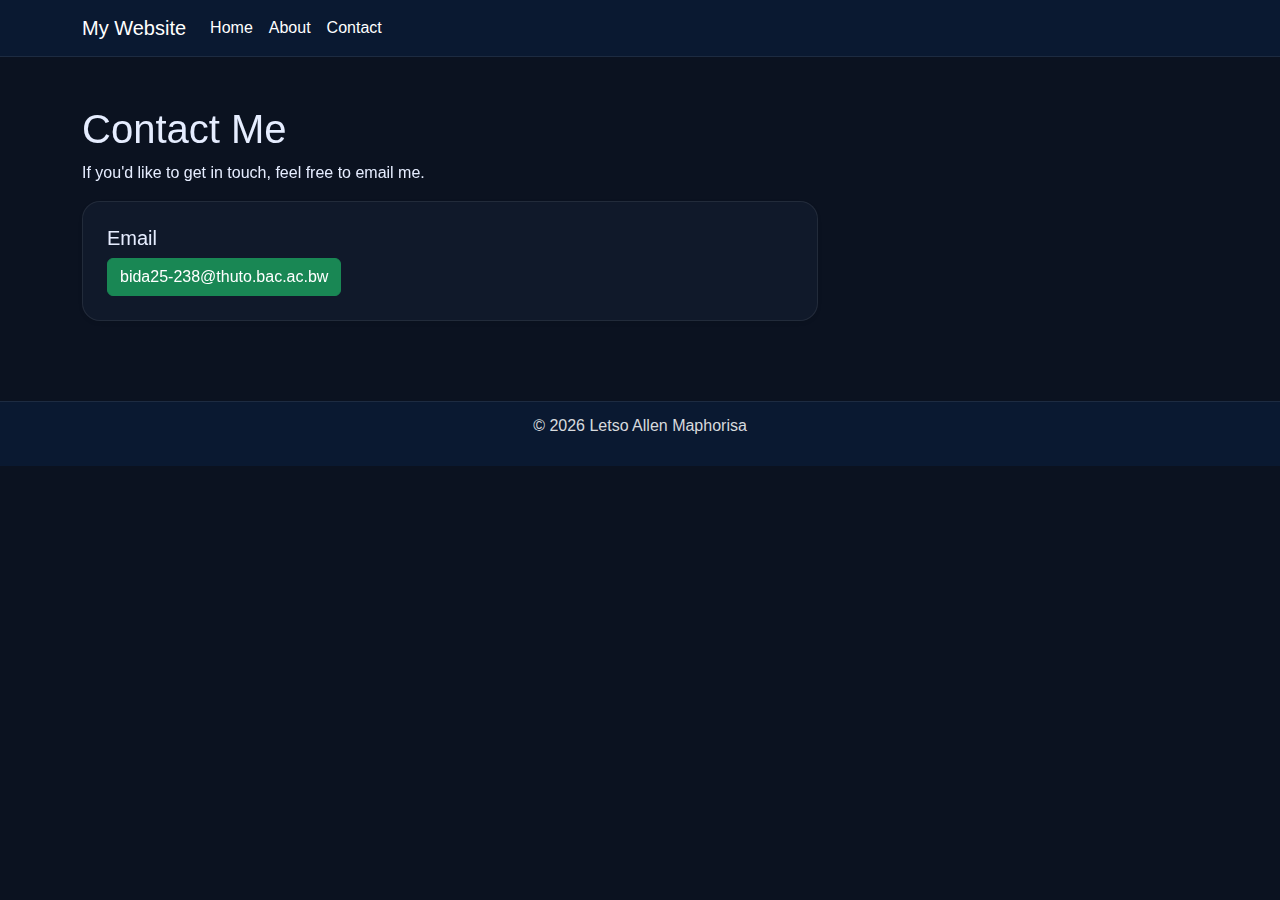
<file: contact.html>
<!DOCTYPE html>
<html lang="en">
<head>
  <meta charset="UTF-8">
  <meta name="viewport" content="width=device-width, initial-scale=1.0">
  <title>Contact Me</title>
  <!-- Bootstrap CSS -->
<link href="https://cdn.jsdelivr.net/npm/bootstrap@5.3.0/dist/css/bootstrap.min.css" rel="stylesheet">

<!-- Custom CSS -->
<link rel="stylesheet" href="styles.css">

  <link rel="stylesheet" href="styles.css">
</head>
<body>
  <header>
  <nav class="navbar navbar-expand-lg navbar-dark bg-dark">
    <div class="container">
      <a class="navbar-brand" href="index.html">My Website</a>

      <button class="navbar-toggler" type="button" data-bs-toggle="collapse" data-bs-target="#navbarNav">
        <span class="navbar-toggler-icon"></span>
      </button>

      <div class="collapse navbar-collapse" id="navbarNav">
        <ul class="navbar-nav">
          <li class="nav-item">
            <a class="nav-link" href="index.html">Home</a>
          </li>
          <li class="nav-item">
            <a class="nav-link" href="about.html">About</a>
          </li>
          <li class="nav-item">
            <a class="nav-link" href="contact.html">Contact</a>
          </li>
        </ul>
      </div>
    </div>
  </nav>
</header>

  <main class="container mt-5">
  <div class="row">
    
    <div class="col-md-8">
      <h1>Contact Me</h1>
      <p>If you'd like to get in touch, feel free to email me.</p>

      <div class="card p-4 shadow-sm">
        <h5>Email</h5>
        <p class="mb-0">
          <a href="mailto:bida25-238@thuto.bac.ac.bw" class="btn btn-success">
            bida25-238@thuto.bac.ac.bw
          </a>
        </p>
      </div>
    </div>

  </div>
</main>

  <footer>
    <p>&copy; 2026 Letso Allen Maphorisa</p>
  </footer>
  <!-- Bootstrap JS and dependencies -->
<script src="https://cdn.jsdelivr.net/npm/@popperjs/core@2.11.6/dist/umd/popper.min.js"></script>
<script src="https://cdn.jsdelivr.net/npm/bootstrap@5.3.0/dist/js/bootstrap.min.js"></script>

</body>
</html>
</file>
<file: styles.css>
:root{
  --bg: #0b1220;
  --panel: #111a2b;
  --panel2: #0f1726;
  --text: #e6edff;
  --muted: #b8c2e0;
  --accent: #4da6ff;
  --accent2: #7a003c; /* optional Qatar-maroon accent */
}

* { box-sizing: border-box; }

body{
  background: var(--bg);
  color: var(--text);
  font-family: Arial, sans-serif;
  margin: 0;
}


body::before{
  content: "";
  position: fixed;
  inset: 0;
  pointer-events: none;
  opacity: 0.08;              
  background-repeat: no-repeat;
  background-position: center;
  background-size: 520px;
  z-index: 0;
}

header, main, footer{
  position: relative;
  z-index: 1;
}

body.airbus-page::before{
  background-image: url("images/airbus-logo.png");
}
body.boeing-page::before{
  background-image: url("images/boeing-logo.png");
}
body.home-page::before{
  background-image: url("images/hero-watermark.png"); 
}

/* Navbar */
.navbar{
  background-color: #0a1931 !important;
  border-bottom: 1px solid rgba(255,255,255,0.08);
}
.navbar .navbar-brand,
.navbar .nav-link{
  color: #ffffff !important;
}
.navbar .nav-link:hover{
  color: var(--accent) !important;
}


main.container{
  padding-bottom: 80px; 
}

.card{
  background: rgba(17,26,43,0.92) !important;
  color: var(--text) !important;
  border: 1px solid rgba(255,255,255,0.08) !important;
  border-radius: 18px !important;
  box-shadow: 0 10px 30px rgba(0,0,0,0.35);
}
.card .card-title{ color: var(--text) !important; }
.card .card-text{ color: var(--muted) !important; }

a{
  color: var(--accent);
  text-decoration: none;
}
a:hover{ text-decoration: underline; }

.btn-primary{
  background-color: var(--accent) !important;
  border-color: var(--accent) !important;
  color: #071022 !important;
  font-weight: 600;
}
.btn-outline-light{
  border-color: rgba(255,255,255,0.35) !important;
}

img{
  border-radius: 14px;
}
.page-img{
  max-width: 420px;
  width: 100%;
  height: auto;
  display: block;
  margin: 12px auto;
  border: 1px solid rgba(255,255,255,0.10);
}

.hero{
  border-radius: 18px;
  padding: 40px 25px;
  background-image:
    linear-gradient(rgba(11,18,32,0.78), rgba(11,18,32,0.78)),
    url("images/hero-plane.jpg");
  background-size: cover;
  background-position: center;
  box-shadow: 0 10px 30px rgba(0,0,0,0.45);
  border: 1px solid rgba(255,255,255,0.08);
}
.hero h1{ margin: 0 0 10px; }
.hero p{
  margin: 0 0 18px;
  max-width: 720px;
  color: var(--muted);
}
.table{
  color: var(--text);
  border-color: rgba(255,255,255,0.12);
}
.table th, .table td{
  border-color: rgba(255,255,255,0.12) !important;
}
footer{
  background: #0a1931;
  color: rgba(255,255,255,0.85);
  text-align: center;
  padding: 12px 10px;
  border-top: 1px solid rgba(255,255,255,0.08);
}
.bi{
  margin-right: 8px;
  color: var(--accent);
}
.about-img {
  max-width: 420px;   
  width: 100%;
  height: auto;
  display: block;
  margin: 12px auto;  
}
.site-footer{
  background: #0a1931;
  color: white;
  border-top: 1px solid rgba(255,255,255,0.1);
}

.social-link{
  display: inline-block;
  margin-left: 12px;
  font-size: 1.4rem;
  color: rgba(255,255,255,0.85);
}

.social-link:hover{
  color: #4da6ff;
}
</file>
